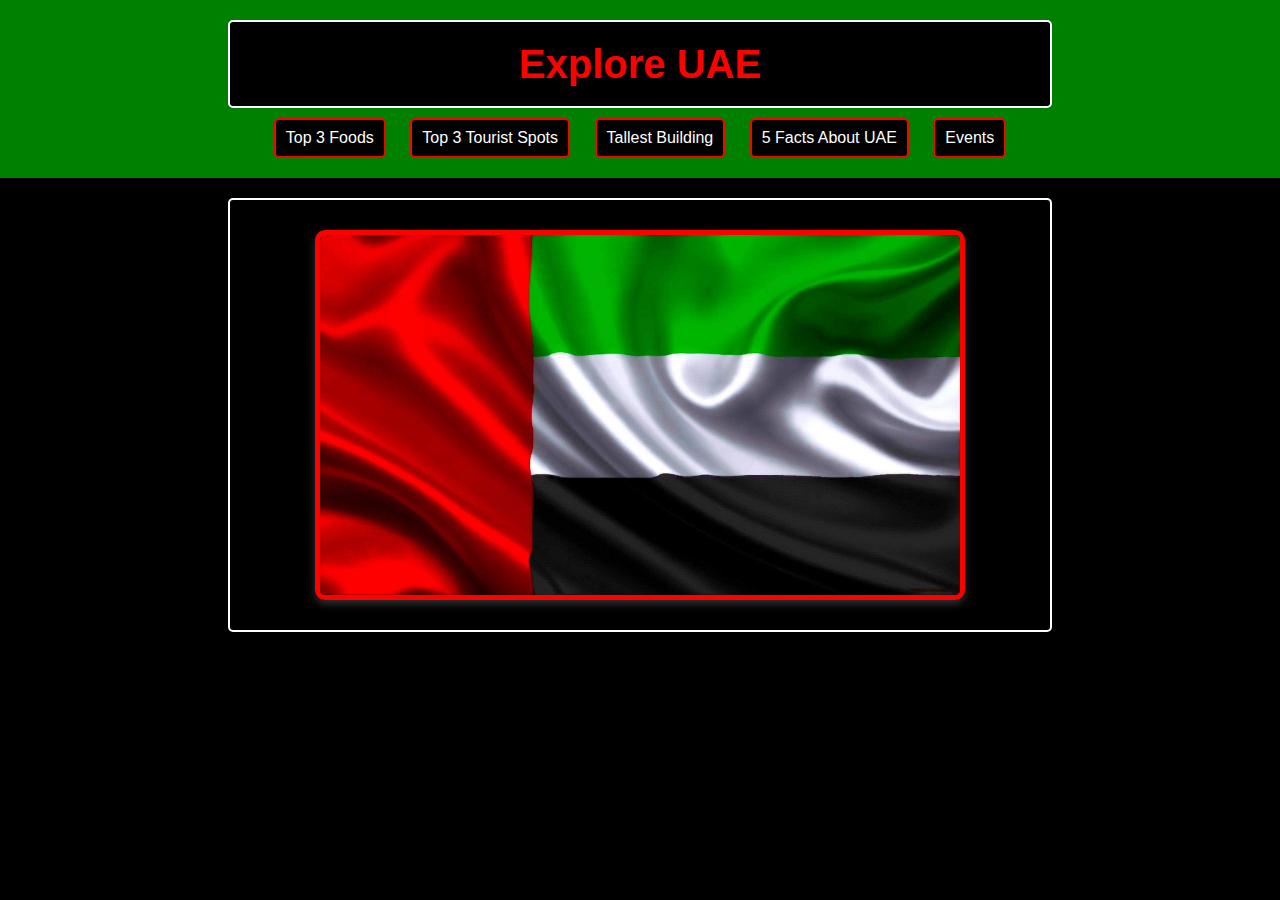
<file: index.html>
<!DOCTYPE html>
<html lang="en">
<head>
  <title>Explore UAE</title>
  <link rel="stylesheet" href="styles.css">
</head>
<body>
  <header>
    <h1>Explore UAE</h1>
    <nav>
      <a href="foods.html">Top 3 Foods</a>
      <a href="tourist_spots.html">Top 3 Tourist Spots</a>
      <a href="tallest_building.html">Tallest Building</a>
      <a href="facts.html">5 Facts About UAE</a>
      <a href="events.html">Events</a>
    </nav>
  </header>
  <main>
    <img src="uae.jpg" alt="UAE Flag">
  </main>
</body>
</html>
</file>
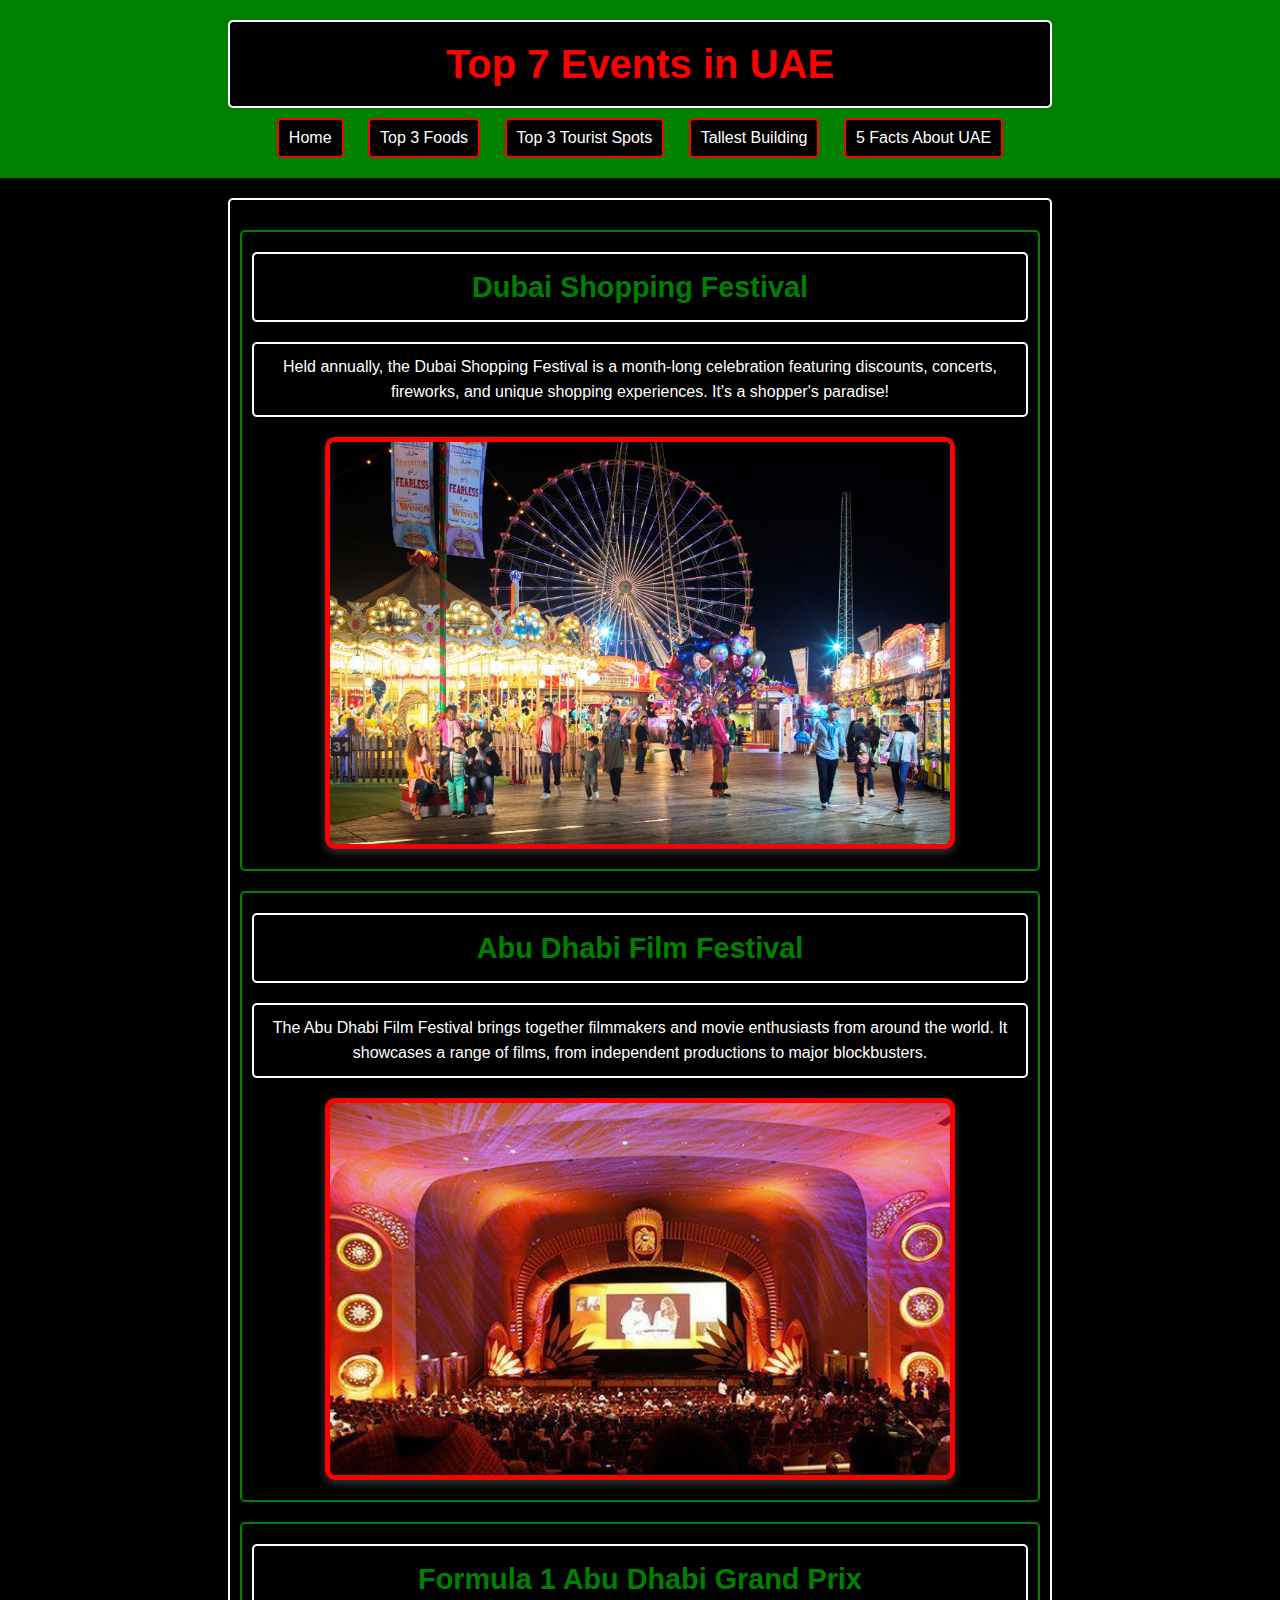
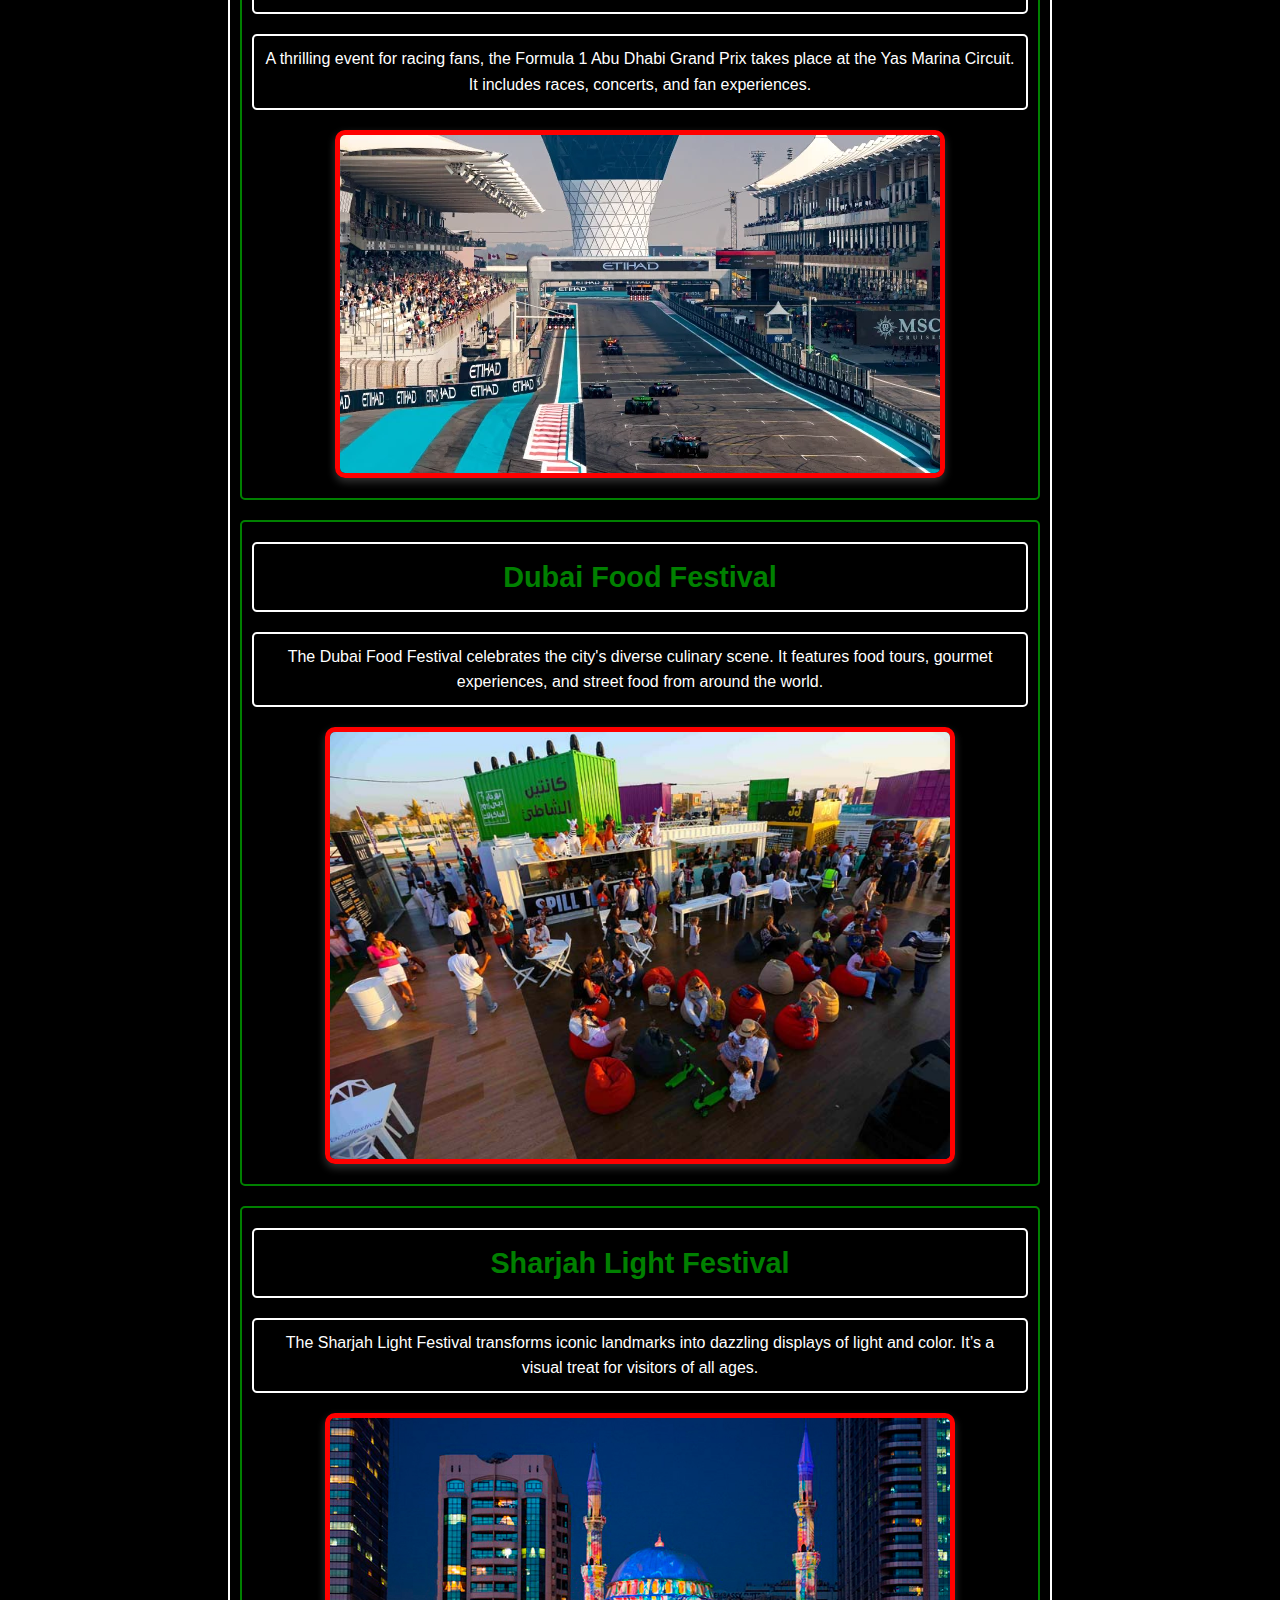
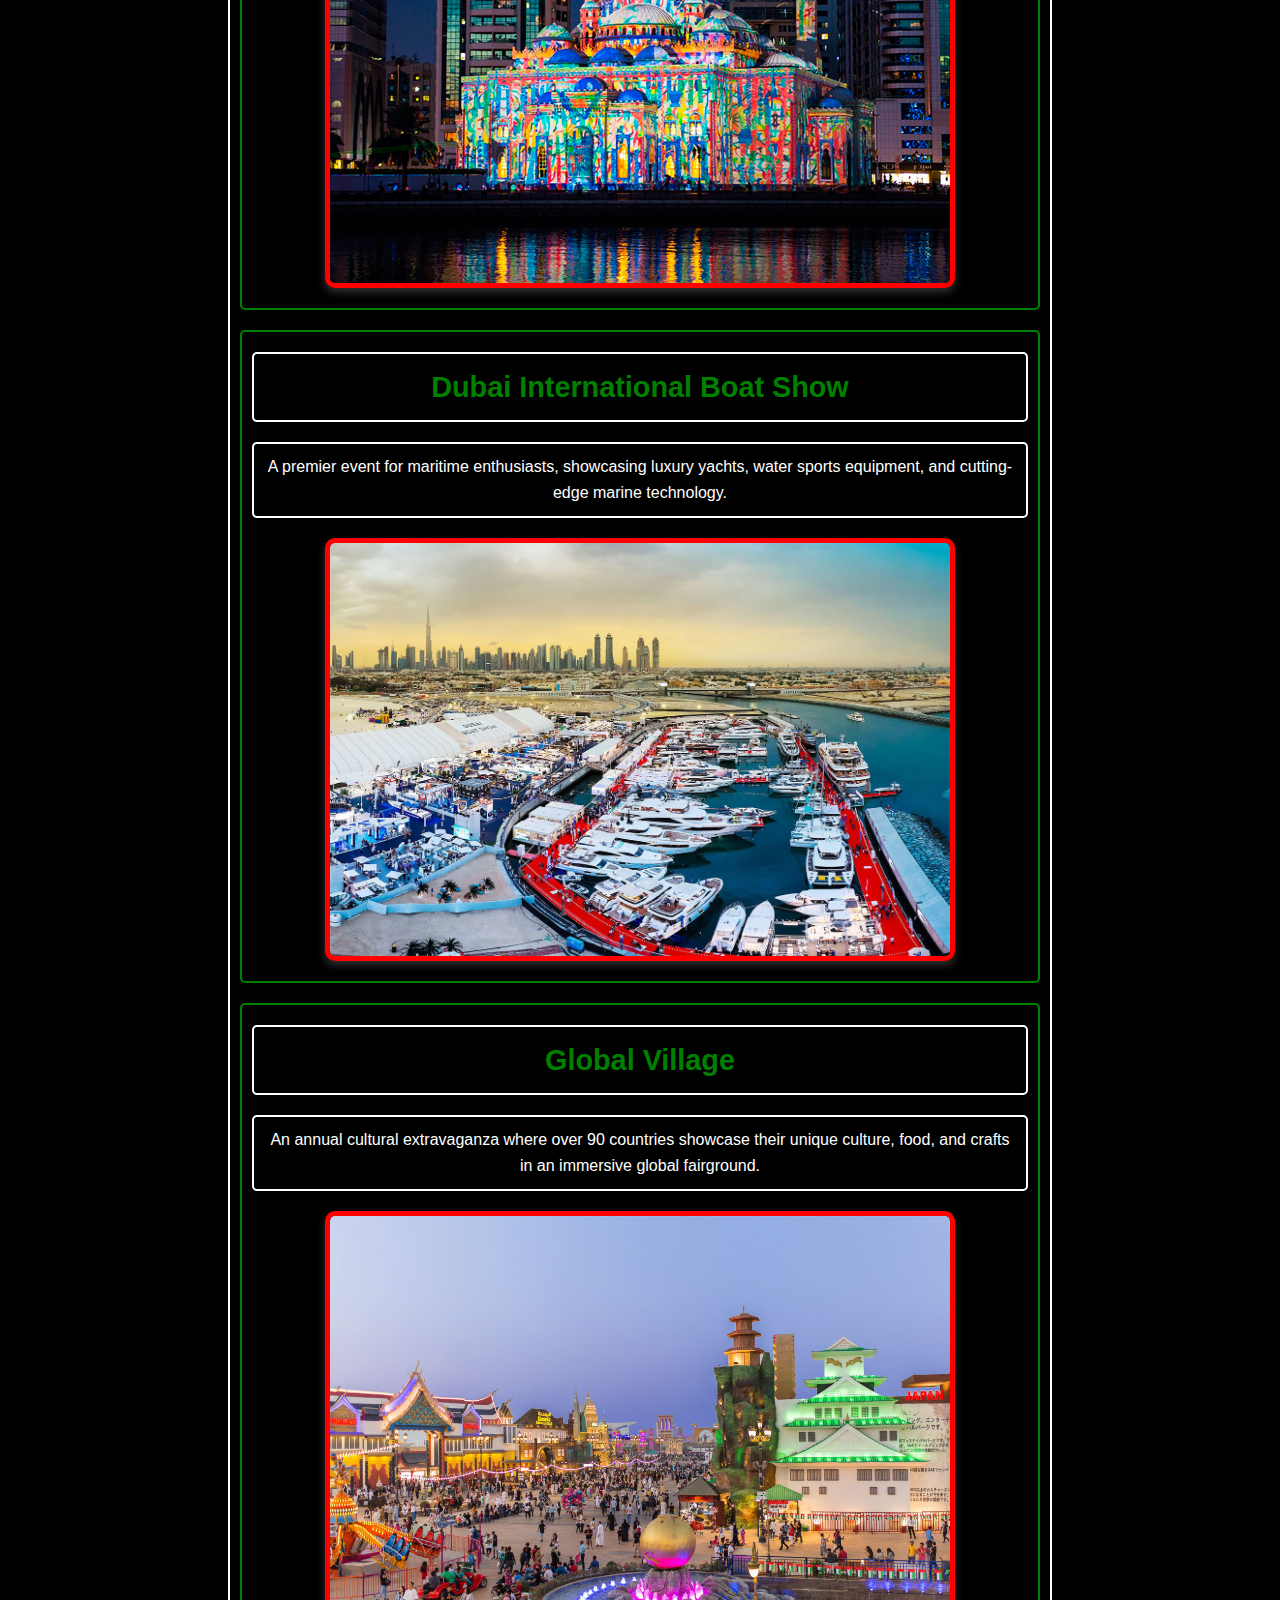
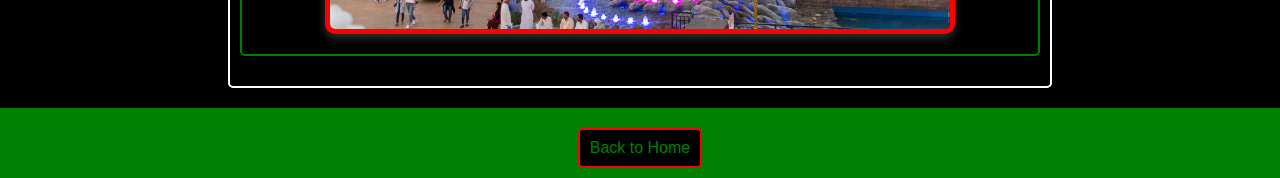
<file: events.html>
<!DOCTYPE html>
<html lang="en">
<head>
  <title>Events in UAE</title>
  <link rel="stylesheet" href="styles.css">
</head>
<body>
  <header>
    <h1>Top 7 Events in UAE</h1>
    <nav>
      <a href="index.html">Home</a>
      <a href="foods.html">Top 3 Foods</a>
      <a href="tourist_spots.html">Top 3 Tourist Spots</a>
      <a href="tallest_building.html">Tallest Building</a>
      <a href="facts.html">5 Facts About UAE</a>
    </nav>
  </header>
  <main>
    <ul>
      <li class="event-item">
        <div class="event-text">
          <h2>Dubai Shopping Festival</h2>
          <p>Held annually, the Dubai Shopping Festival is a month-long celebration featuring discounts, concerts, fireworks, and unique shopping experiences. It's a shopper's paradise!</p>
        </div>
        <img src="dubai_shopping_festival.jpg" alt="Dubai Shopping Festival">
      </li>
      <li class="event-item">
        <div class="event-text">
          <h2>Abu Dhabi Film Festival</h2>
          <p>The Abu Dhabi Film Festival brings together filmmakers and movie enthusiasts from around the world. It showcases a range of films, from independent productions to major blockbusters.</p>
        </div>
        <img src="abu_dhabi_film_festival.jpg" alt="Abu Dhabi Film Festival">
      </li>
      <li class="event-item">
        <div class="event-text">
          <h2>Formula 1 Abu Dhabi Grand Prix</h2>
          <p>A thrilling event for racing fans, the Formula 1 Abu Dhabi Grand Prix takes place at the Yas Marina Circuit. It includes races, concerts, and fan experiences.</p>
        </div>
        <img src="abu_dhabi_grand_prix.jpg" alt="Formula 1 Abu Dhabi Grand Prix">
      </li>
      <li class="event-item">
        <div class="event-text">
          <h2>Dubai Food Festival</h2>
          <p>The Dubai Food Festival celebrates the city's diverse culinary scene. It features food tours, gourmet experiences, and street food from around the world.</p>
        </div>
        <img src="dubai_food_festival.jpg" alt="Dubai Food Festival">
      </li>
      <li class="event-item">
        <div class="event-text">
          <h2>Sharjah Light Festival</h2>
          <p>The Sharjah Light Festival transforms iconic landmarks into dazzling displays of light and color. It’s a visual treat for visitors of all ages.</p>
        </div>
        <img src="sharjah_light_festival.jpg" alt="Sharjah Light Festival">
      </li>
      <li class="event-item">
        <div class="event-text">
          <h2>Dubai International Boat Show</h2>
          <p>A premier event for maritime enthusiasts, showcasing luxury yachts, water sports equipment, and cutting-edge marine technology.</p>
        </div>
        <img src="dubai_boat_show.jpg" alt="Dubai International Boat Show">
      </li>
      <li class="event-item">
        <div class="event-text">
          <h2>Global Village</h2>
          <p>An annual cultural extravaganza where over 90 countries showcase their unique culture, food, and crafts in an immersive global fairground.</p>
        </div>
        <img src="global_village.jpg" alt="Global Village">
    </ul>
  </main>
  <footer>
    <a href="index.html">Back to Home</a>
  </footer>
</body>
</html>
</file>
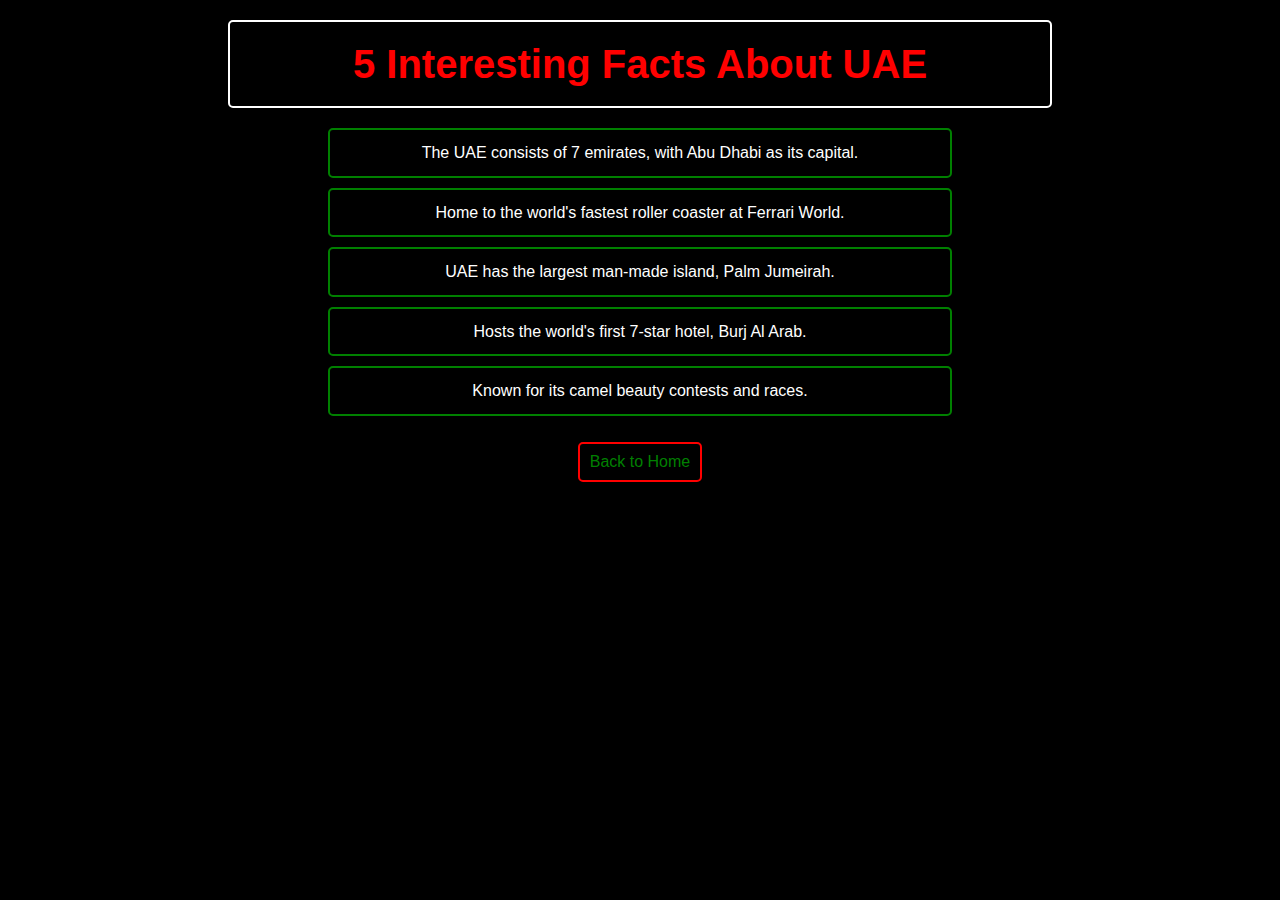
<file: facts.html>
<!DOCTYPE html>
<html lang="en">
<head>
  <title>5 Facts About UAE</title>
  <link rel="stylesheet" href="styles.css">
</head>
<body>
  <h1>5 Interesting Facts About UAE</h1>
  <ul>
    <li>The UAE consists of 7 emirates, with Abu Dhabi as its capital.</li>
    <li>Home to the world's fastest roller coaster at Ferrari World.</li>
    <li>UAE has the largest man-made island, Palm Jumeirah.</li>
    <li>Hosts the world's first 7-star hotel, Burj Al Arab.</li>
    <li>Known for its camel beauty contests and races.</li>
  </ul>
  <a href="index.html">Back to Home</a>
</body>
</html>
</file>
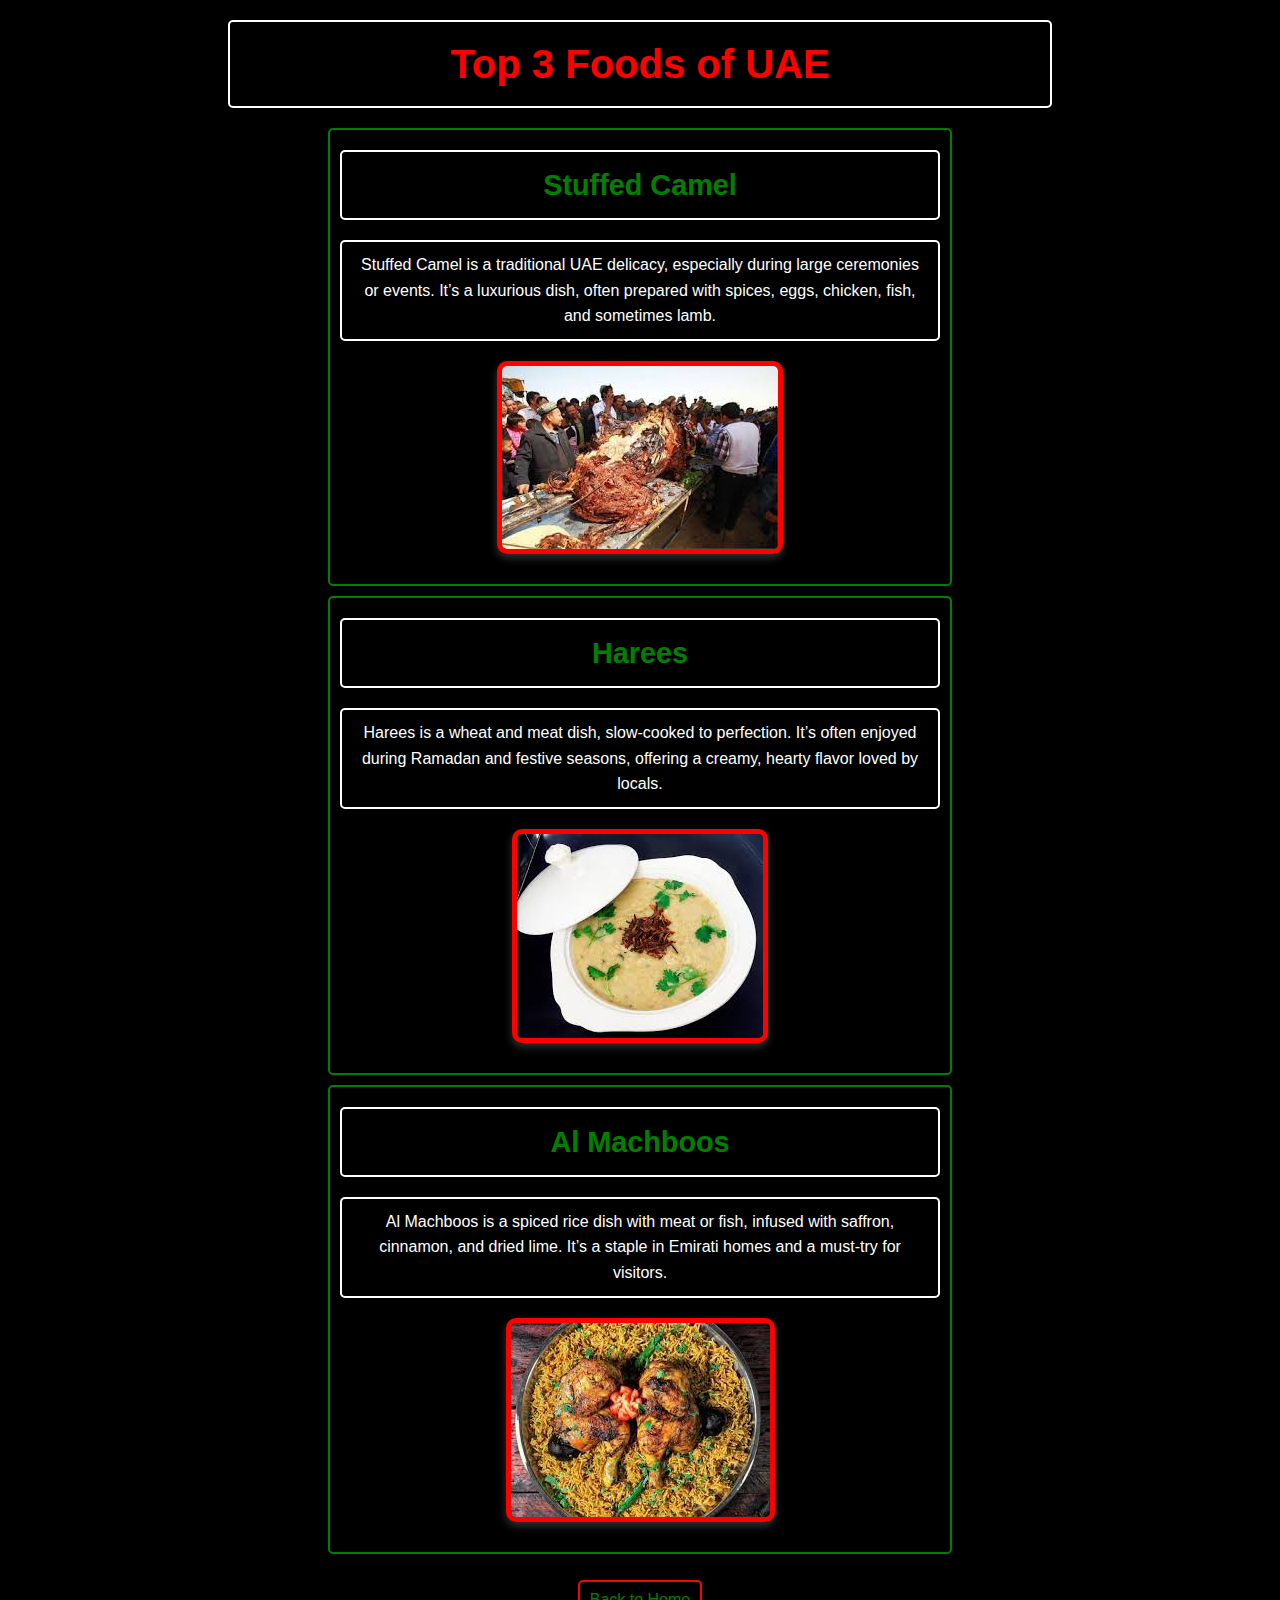
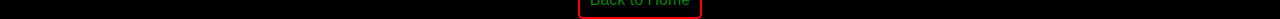
<file: foods.html>
<!DOCTYPE html>
<html lang="en">
<head>
  <title>Top 3 Foods of UAE</title>
  <link rel="stylesheet" href="styles.css">
</head>
<body>
  <h1>Top 3 Foods of UAE</h1>
  <ul>
    <li class="food-item">
      <div class="food-text">
        <h2>Stuffed Camel</h2>
        <p>Stuffed Camel is a traditional UAE delicacy, especially during large ceremonies or events. It’s a luxurious dish, often prepared with spices, eggs, chicken, fish, and sometimes lamb.</p>
      </div>
      <img src="stuffed_camel.jpg" alt="Stuffed Camel">
    </li>
    <li class="food-item">
      <div class="food-text">
        <h2>Harees</h2>
        <p>Harees is a wheat and meat dish, slow-cooked to perfection. It’s often enjoyed during Ramadan and festive seasons, offering a creamy, hearty flavor loved by locals.</p>
      </div>
      <img src="harees.jpg" alt="Harees">
    </li>
    <li class="food-item">
      <div class="food-text">
        <h2>Al Machboos</h2>
        <p>Al Machboos is a spiced rice dish with meat or fish, infused with saffron, cinnamon, and dried lime. It’s a staple in Emirati homes and a must-try for visitors.</p>
      </div>
      <img src="al_machboos.jpg" alt="Al Machboos">
    </li>
  </ul>
  <a href="index.html">Back to Home</a>
</body>
</html>
</file>
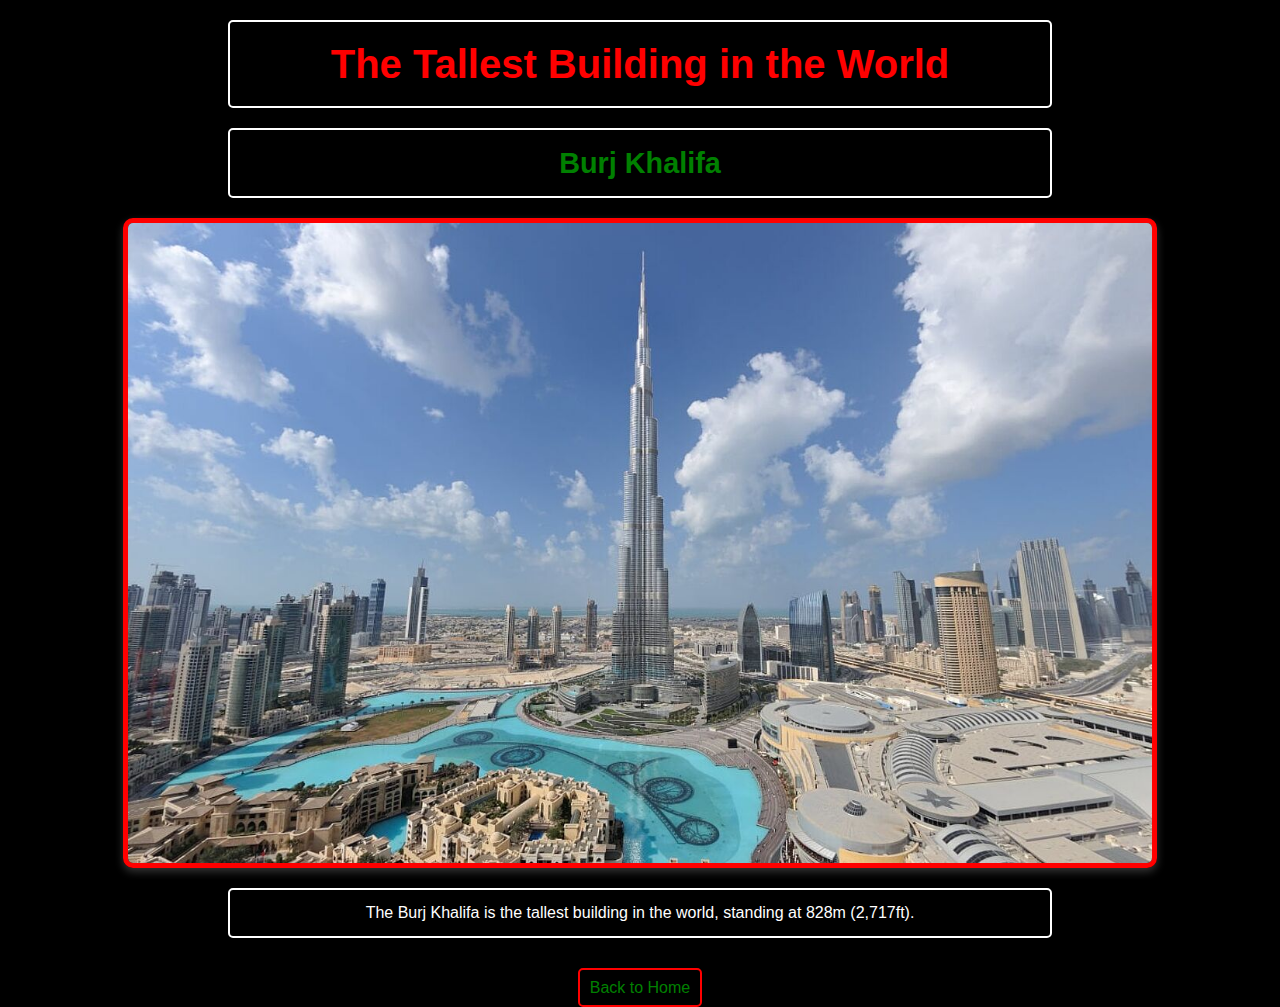
<file: tallest_building.html>
<!DOCTYPE html>
<html lang="en">
<head>
  <title>The Tallest Building</title>
  <link rel="stylesheet" href="styles.css">
</head>
<body>
  <h1>The Tallest Building in the World</h1>
  <h2>Burj Khalifa</h2>
  <img src="burj_khalifa.jpg" alt="Burj Khalifa">
  <p>The Burj Khalifa is the tallest building in the world, standing at 828m (2,717ft).</p>
  <a href="index.html">Back to Home</a>
</body>
</html>
</file>
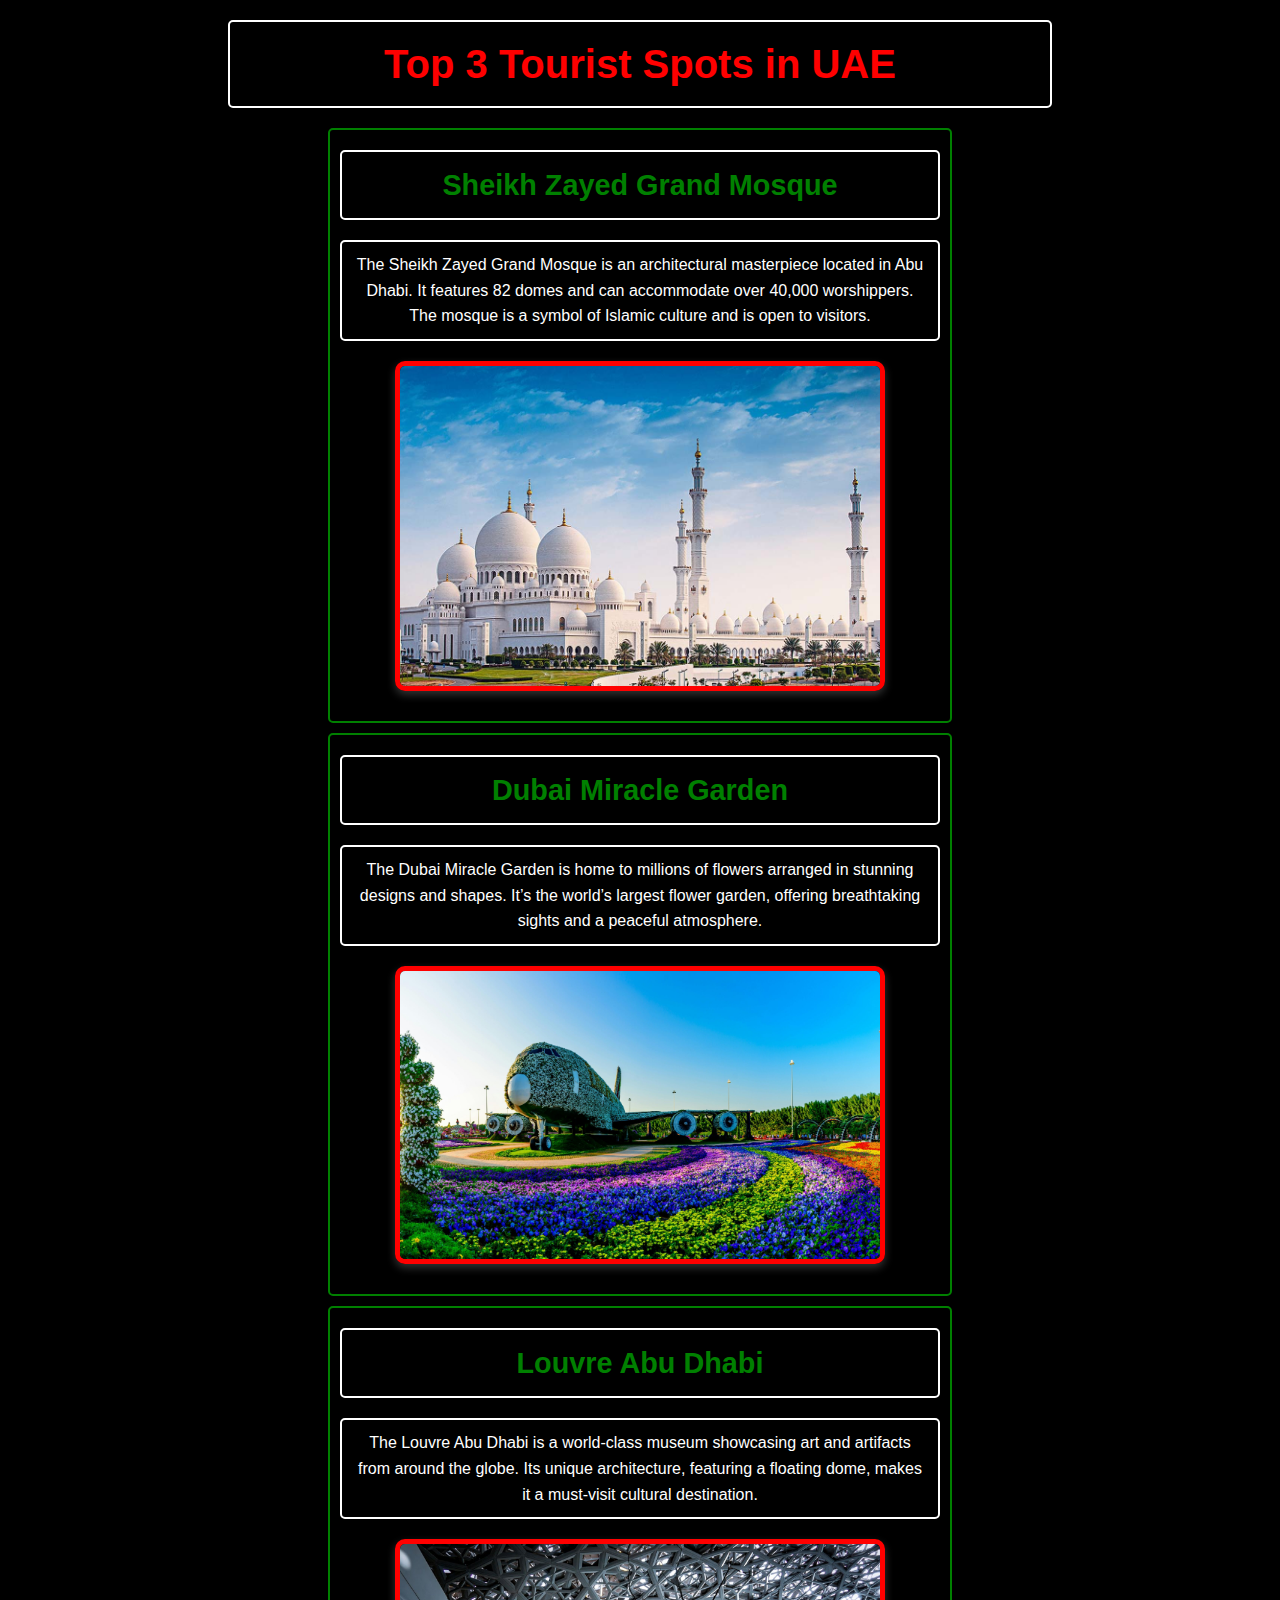
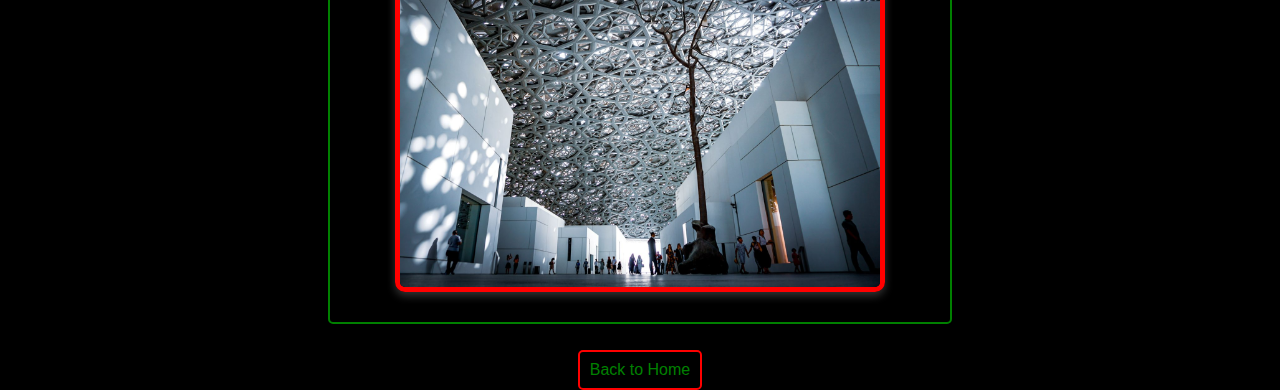
<file: tourist_spots.html>
<!DOCTYPE html>
<html lang="en">
<head>
  <title>Top 3 Tourist Spots</title>
  <link rel="stylesheet" href="styles.css">
</head>
<body>
  <h1>Top 3 Tourist Spots in UAE</h1>
  <ul>
    <li class="tourist-item">
      <div class="tourist-text">
        <h2>Sheikh Zayed Grand Mosque</h2>
        <p>The Sheikh Zayed Grand Mosque is an architectural masterpiece located in Abu Dhabi. It features 82 domes and can accommodate over 40,000 worshippers. The mosque is a symbol of Islamic culture and is open to visitors.</p>
      </div>
      <img src="sheikh_zayed_mosque.jpg" alt="Sheikh Zayed Grand Mosque">
    </li>
    <li class="tourist-item">
      <div class="tourist-text">
        <h2>Dubai Miracle Garden</h2>
        <p>The Dubai Miracle Garden is home to millions of flowers arranged in stunning designs and shapes. It’s the world’s largest flower garden, offering breathtaking sights and a peaceful atmosphere.</p>
      </div>
      <img src="miracle_garden.jpg" alt="Dubai Miracle Garden">
    </li>
    <li class="tourist-item">
      <div class="tourist-text">
        <h2>Louvre Abu Dhabi</h2>
        <p>The Louvre Abu Dhabi is a world-class museum showcasing art and artifacts from around the globe. Its unique architecture, featuring a floating dome, makes it a must-visit cultural destination.</p>
      </div>
      <img src="louvre_abu_dhabi.jpg" alt="Louvre Abu Dhabi">
    </li>
  </ul>
  <a href="index.html">Back to Home</a>
</body>
</html>
</file>
<file: styles.css>
body {
  font-family: Arial, sans-serif;
  margin: 0;
  padding: 0;
  line-height: 1.6;
  color: white;
  background-color: #000000;
  text-align: center;
}

header {
  background-color: #008000;
  color: white;
  padding: 20px;
  text-align: center;
}

header h1 {
  margin: 0 auto;
  font-size: 2.5em;
}

nav {
  margin-top: 10px;
}

nav a {
  color: white;
  text-decoration: none;
  margin: 0 10px;
  padding: 5px 10px;
  background-color: #000000;
  border: 2px solid #ff0000;
  border-radius: 5px;
}

nav a:hover {
  background-color: #ff0000;
}

main, h1, h2, p, li {
  margin: 20px auto;
  max-width: 800px;
  padding: 10px;
  border: 2px solid #ffffff;
  background-color: #000000;
  border-radius: 5px;
  text-align: center;
  word-wrap: break-word;
}

.flag-image {
  max-width: 80%;
  height: auto;
  display: block;
  margin: 20px auto;
  border: 5px solid #ff0000;
  border-radius: 10px;
  box-shadow: 0 4px 8px rgba(255, 255, 255, 0.2);
}

ul {
  list-style: none;
  padding: 0;
}

ul li {
  margin: 10px auto;
  padding: 10px;
  border: 2px solid #008000;
  background-color: #000000;
  text-align: center;
  max-width: 600px;
  word-wrap: break-word;
}

img {
  max-width: 80%;
  height: auto;
  display: block;
  margin: 20px auto;
  border: 5px solid #ff0000;
  border-radius: 10px;
  box-shadow: 0 4px 8px rgba(255, 255, 255, 0.2);
}

a {
  display: inline-block;
  color: #008000;
  text-decoration: none;
  margin-top: 10px;
  padding: 5px 10px;
  border: 2px solid #ff0000;
  background-color: #000000;
  border-radius: 5px;
}

a:hover {
  background-color: #008000;
  color: white;
}

h1 {
  color: #ff0000;
  font-size: 2.5em;
  text-align: center;
  margin: 20px auto;
}

h2 {
  color: #008000;
  font-size: 1.8em;
  margin: 10px auto;
}

footer {
  margin-top: 20px;
  padding: 10px;
  background-color: #008000;
  color: white;
  text-align: center;
}

.event-item, .culture-item {
  margin: 20px auto;
  padding: 10px;
  border: 2px solid #008000;
  background-color: #000000;
  border-radius: 5px;
  max-width: 800px;
  text-align: center;
  word-wrap: break-word;
}

.event-item img, .culture-item img {
  max-width: 80%;
  height: auto;
  margin: 10px auto;
  border: 5px solid #ff0000;
  border-radius: 10px;
  box-shadow: 0 4px 8px rgba(255, 255, 255, 0.2);
}
</file>
